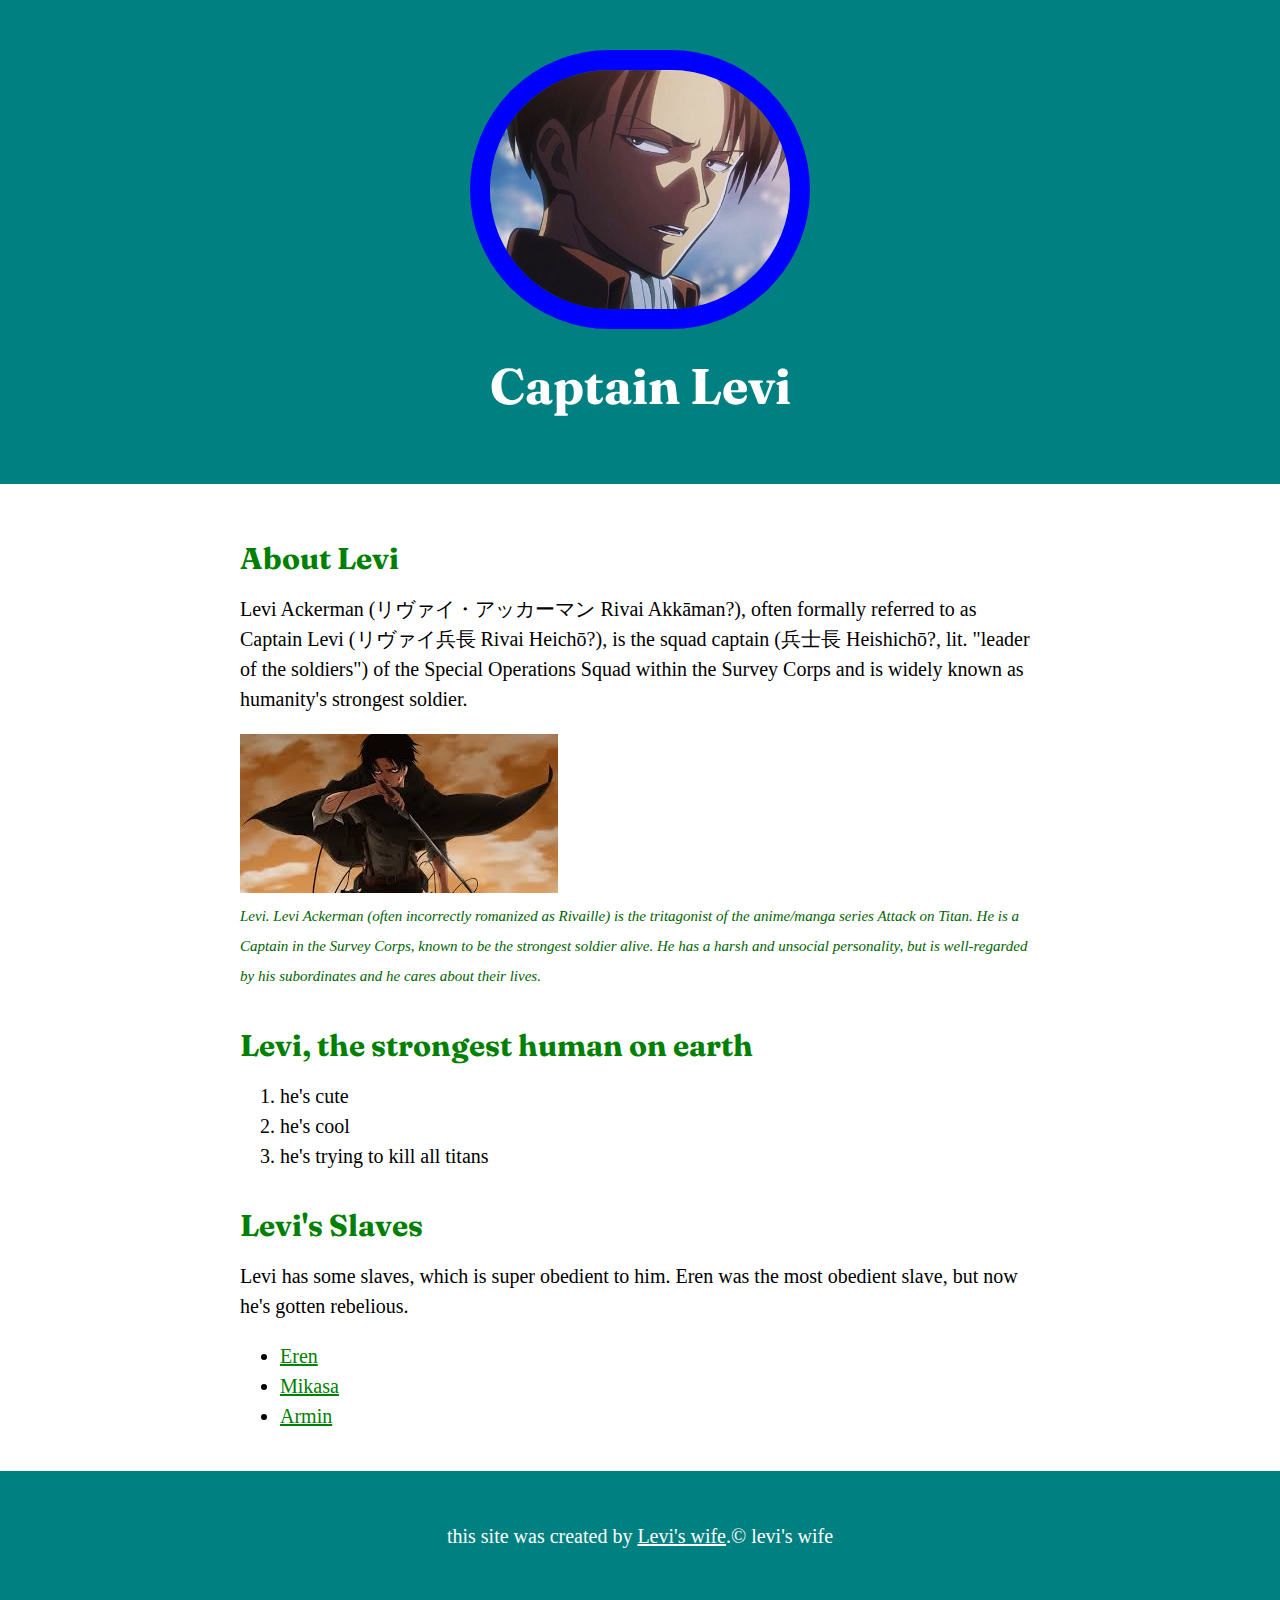
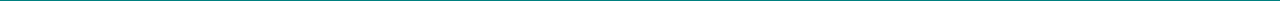
<file: index.html>
<!DOCTYPE html>
<html>
<head>
	<title>Captain Levi</title>
	<link rel="icon" href="img/levi.jpeg">
	<link rel="preconnect" href="https://fonts.gstatic.com">
	<link href="https://fonts.googleapis.com/css2?family=Fraunces:ital,wght@1,600&display=swap" rel="stylesheet"> 
	<link rel="stylesheet" type="text/css" href="css/hero.css">
</head>
<body>
	<!-- header element -->
	<header>
		<img src="img/levi.jpeg">
		<h1>Captain Levi</h1>
	</header>

	<!-- main element-->
	<main>
		<h2>About Levi</h2>
		<p>Levi Ackerman (リヴァイ・アッカーマン Rivai Akkāman?), often formally referred to as Captain Levi (リヴァイ兵長 Rivai Heichō?), is the squad captain (兵士長 Heishichō?, lit. "leader of the soldiers") of the Special Operations Squad within the Survey Corps and is widely known as humanity's strongest soldier.</p>
		<img src="img/index.jpeg">
		<p class="caption">Levi. Levi Ackerman (often incorrectly romanized as Rivaille) is the tritagonist of the anime/manga series Attack on Titan. He is a Captain in the Survey Corps, known to be the strongest soldier alive. He has a harsh and unsocial personality, but is well-regarded by his subordinates and he cares about their lives.</p>
		<h2>Levi, the strongest human on earth</h2>
		<ol>
			<li>he's cute</li>
			<li>he's cool</li>
			<li>he's trying to kill all titans</li>
		</ol>
		
		<!-- slaves -->

		<h2>Levi's Slaves</h2>
		<p>Levi has some slaves, which is super obedient to him. Eren was the most obedient slave, but now he's gotten rebelious.</p>
		<ul>
			<li><a target="_blank" href="https://attackontitan.fandom.com/wiki/Eren_Yeager">Eren</a></li>
			<li><a target="_blank" href=https://attackontitan.fandom.com/wiki/Mikasa_Ackerman>Mikasa</a></li>
			<li><a target="_blank" href=https://attackontitan.fandom.com/wiki/Armin_Arlert>Armin</a></li>
		</ul>
	</main>

	<!-- footer -->
	<footer>
		<p>this site was created by <a href="https://www.buymeacoffee.com/login"> Levi's wife</a>.&copy; levi's wife</p>
	</footer>
</body>
</html>
</file>
<file: css/hero.css>
body {
	margin: 0;
	font-family: 'Times New Roman', serif;
	font-size: 20px;
	line-height: 30px;
}

header {
	background-color: teal; 
	text-align: center;
	padding-top: 50px;
	padding-bottom: 50px;
}

h1, h2{
	font-family: 'Fraunces', serif;
}

/* header styles */

header h1 {
	color: white;
	text-align: center;
	font-size: 50px; 
}

header img {
	border-radius: 250px;
	width: 300px;
	border: 20px solid blue;
}

main{
	max-width: 800px; 
	margin: 0 auto;
	padding: 20px; 
}

main img{
	max-width: 100%
}

h2{
	font-size: 30px;
	color: green;
	margin: 40px 0 10px;
}

a{
	color: green;

}

a:hover{
	color: lightblue;
	background-color: blue;

}

footer{
	background-color: teal; 
	text-align: center;
	color: white;
	padding: 50px;
}

footer p{
	margin: 0; 
}

footer a{
	color: white;
}

footer a:hover{
	background-color: transparent;
	opacity: 0.5;
}

p.caption{
	color: darkgreen;
	font-style: italic;
	font-size: 15px;
	margin: 0
}
</file>
